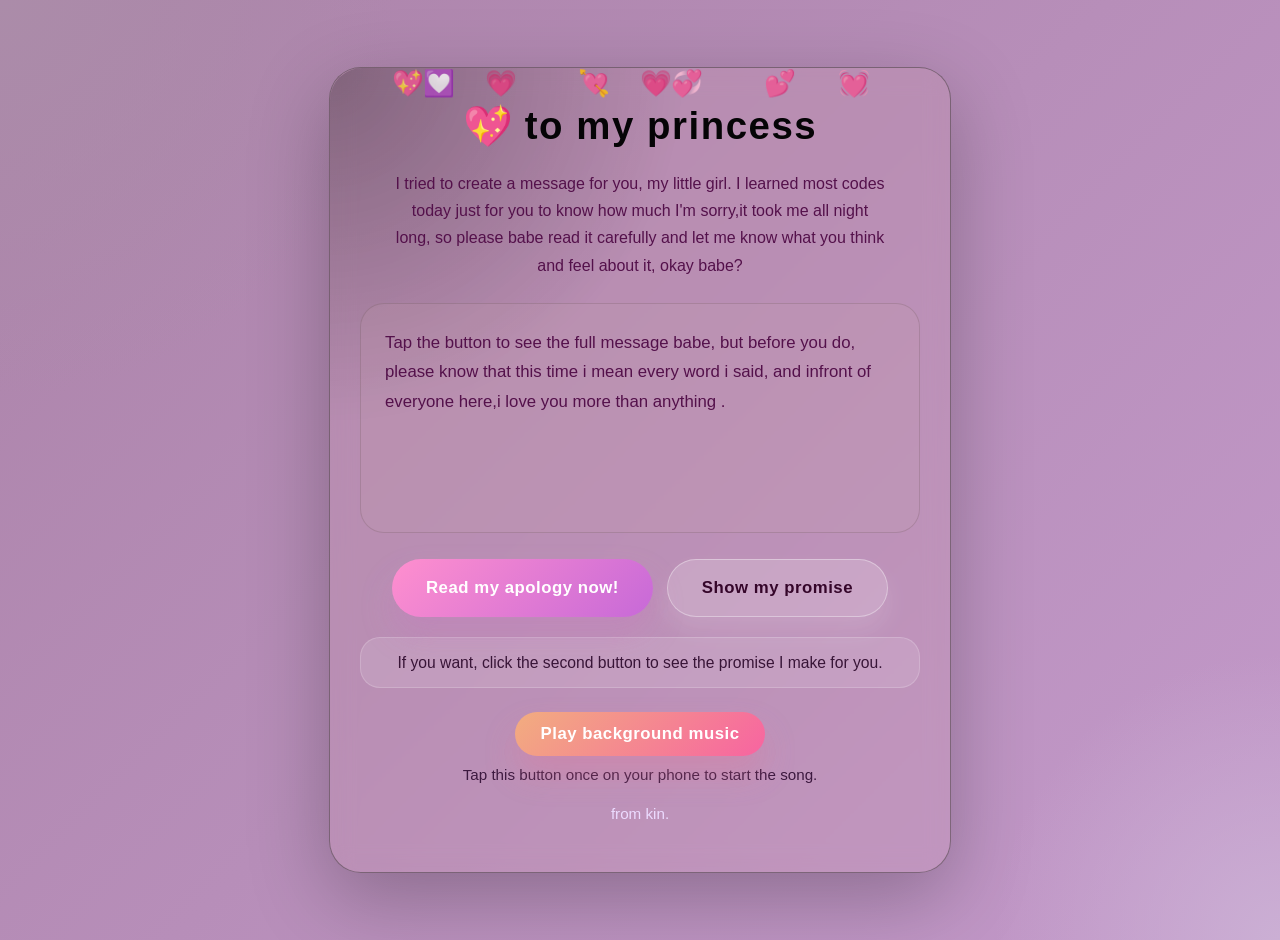
<file: index.html>
<html lang="en">
<head>
    <meta charset="UTF-8">
    <meta name="viewport" content="width=device-width, initial-scale=1.0">
    <title>My Apology Card</title>
    <link rel="stylesheet" href="for you.css">
</head>
<body>
    <div class="page">
        <div class="card">
            <div class="heart-cloud">
                <span>💖</span>
                <span>💗</span>
                <span>💘</span>
                <span>💞</span>
                <span>💕</span>
                <span>💓</span>
                <span>💗</span>
                <span>💟</span>
            </div>
            <div class="card-top">
                <span class="heart">💖</span>
                <h1>to my princess</h1>
            </div>
            <p class="intro">I tried to create a message for you, my little girl. I learned most codes today just for you to know how much I'm sorry,it took me all night long, so please babe read it carefully and let me know what you think and feel about it, okay babe?</p>
            <div id="message">Tap the button to see the full message babe, but before you do, please know that this time i mean every word i said, and infront of everyone here,i love you more than anything .</div>
            <div class="button-row">
                <button onclick="nextMessage()">Read my apology now!</button>
                <button class="secondary" onclick="showPromise()">Show my promise</button>
            </div>
            <div id="promise">If you want, click the second button to see the promise I make for you.</div>
            <div id="response" class="response hidden">
                <p class="question">can you forgive me?</p>
                <div class="response-buttons">
                    <button class="yes" onclick="answerYes()">Yes</button>
                    <button class="no" id="noButton" onmouseover="dodgeNoButton()" onclick="answerNo()">No</button>
                </div>
                <p id="answerText"></p>
            </div>
            <div class="music-controls">
                <button class="play-music" onclick="playMusic()">Play background music</button>
                <p class="music-note">Tap this button once on your phone to start the song.</p>
                <p id="musicStatus" class="music-status"></p>
            </div>
            <p class="footer">from kin.</p>
        </div>
    </div>

    <audio id="bg-audio" loop playsinline preload="auto" style="display:none;">
      <source src="adagio.m4a" type="audio/mp4">
    </audio>
    <script src="for you.js"></script>
</body>
</html>
</file>
<file: for you.css>
body {
    margin: 0;
    min-height: 100vh;
    font-family: 'Segoe UI', Tahoma, Geneva, Verdana, sans-serif;
    background: radial-gradient(circle at top left, #ab8ca9, transparent 25%),
                radial-gradient(circle at bottom right, #cbafd4, transparent 18%),
                linear-gradient(135deg, #ab83a8, #c399ca);
    color: #050406;
}

.page {
    min-height: 100vh;
    display: flex;
    align-items: center;
    justify-content: center;
    padding: 20px;
}

.card {
    position: relative;
    width: min(560px, 100%);
    padding: 35px 30px;
    border-radius: 32px;
    background: rgba(211, 155, 155, 0.12);
    border: 1px solid rgba(60, 56, 56, 0.507);
    box-shadow: 0 25px 80px rgba(0, 0, 0, 0.25);
    backdrop-filter: blur(12px);
    text-align: center;
}

.card::before {
    content: '';
    position: absolute;
    inset: 0;
    border-radius: inherit;
    background: radial-gradient(circle at top left, rgba(0, 0, 0, 0.28), transparent 35%);
    pointer-events: none;
}

.card-top {
    position: relative;
    z-index: 1;
    display: flex;
    align-items: center;
    justify-content: center;
    gap: 12px;
    margin-bottom: 20px;
}

.heart {
    font-size: 40px;
}

h1 {
    margin: 0;
    font-size: clamp(2rem, 3vw, 2.8rem);
    letter-spacing: 0.04em;
}

.intro {
    position: relative;
    z-index: 1;
    margin: 0 auto 24px;
    max-width: 490px;
    font-size: 1rem;
    line-height: 1.7;
    color: #54114b;
}

#message {
    position: relative;
    z-index: 1;
    min-height: 180px;
    margin: 0 auto 26px;
    max-width: 520px;
    padding: 24px;
    border-radius: 24px;
    background: rgba(207, 175, 175, 0.12);
    border: 1px solid rgba(85, 65, 65, 0.2);
    font-size: 1.05rem;
    line-height: 1.75;
    text-align: left;
    color: #54114b;
    transition: color 0.3s ease, background 0.3s ease, transform 0.3s ease;
}

#message:hover {
    color: #ffffff;
    background: rgba(232, 136, 210, 0.25);
    transform: translateY(-2px);
}

button {
    position: relative;
    z-index: 1;
    border: none;
    outline: none;
    background: linear-gradient(135deg, #ff8fce, #c769d8);
    color: #fff;
    padding: 18px 34px;
    border-radius: 999px;
    cursor: pointer;
    font-size: 1.05rem;
    font-weight: 800;
    transition: transform 0.2s ease, box-shadow 0.2s ease, letter-spacing 0.2s ease, background 0.2s ease;
    box-shadow: 0 18px 30px rgba(201, 124, 191, 0.35);
    letter-spacing: 0.03em;
}

button.secondary {
    background: rgba(255, 255, 255, 0.18);
    color: #35062a;
    border: 1px solid rgba(255, 255, 255, 0.35);
    box-shadow: 0 14px 24px rgba(255, 255, 255, 0.12);
}

button:hover {
    transform: translateY(-3px) scale(1.02);
    box-shadow: 0 24px 45px rgba(201, 124, 191, 0.45);
    letter-spacing: 0.05em;
}

.button-row {
    display: flex;
    justify-content: center;
    gap: 14px;
    flex-wrap: wrap;
    margin-top: 16px;
}

#promise {
    margin-top: 20px;
    color: #381537;
    font-size: 0.98rem;
    line-height: 1.6;
    padding: 12px 18px;
    border-radius: 20px;
    background: rgba(255, 255, 255, 0.12);
    border: 1px solid rgba(255, 255, 255, 0.18);
}

.response {
    margin-top: 24px;
    padding: 18px 20px;
    border-radius: 26px;
    background: rgba(255, 255, 255, 0.15);
    border: 1px solid rgba(255, 255, 255, 0.22);
    color: #48184a;
}

.response.hidden {
    display: none;
}

.response .question {
    margin: 0 0 14px;
    font-size: 1.05rem;
    font-weight: 700;
}

.response-buttons {
    display: flex;
    justify-content: center;
    gap: 16px;
    flex-wrap: wrap;
}

.response-buttons button {
    min-width: 120px;
}

button.yes {
    background: linear-gradient(135deg, #49c7a3, #2a8f6a);
    color: white;
}

button.no {
    background: linear-gradient(135deg, #ff6f8f, #d23d71);
    color: white;
    position: relative;
}

#answerText {
    margin-top: 16px;
    font-size: 0.98rem;
    color: #2f173e;
}

.music-controls {
    margin-top: 24px;
    text-align: center;
}

.play-music {
    background: linear-gradient(135deg, #f2ad7f, #f764a1);
    color: white;
    padding: 12px 26px;
    border-radius: 999px;
    border: none;
    cursor: pointer;
    font-weight: 700;
    box-shadow: 0 18px 30px rgba(228, 121, 156, 0.35);
    transition: transform 0.2s ease, box-shadow 0.2s ease;
}

.play-music:hover {
    transform: translateY(-2px);
    box-shadow: 0 22px 36px rgba(228, 121, 156, 0.45);
}

.music-note {
    margin-top: 10px;
    color: #3c193f;
    font-size: 0.95rem;
}

.music-status {
    margin-top: 8px;
    color: #5f2458;
    font-size: 0.95rem;
}

.heart-cloud {
    position: absolute;
    inset: 0;
    overflow: hidden;
    pointer-events: none;
}

.heart-cloud span {
    position: absolute;
    font-size: 1.6rem;
    opacity: 0.8;
    animation: floatHearts 5s linear infinite;
}

.heart-cloud span:nth-child(1) {
    left: 10%;
    animation-duration: 6s;
    animation-delay: 0s;
}

.heart-cloud span:nth-child(2) {
    left: 25%;
    animation-duration: 5.5s;
    animation-delay: 0.5s;
}

.heart-cloud span:nth-child(3) {
    left: 40%;
    animation-duration: 6.3s;
    animation-delay: 1.2s;
}

.heart-cloud span:nth-child(4) {
    left: 55%;
    animation-duration: 5.2s;
    animation-delay: 0.8s;
}

.heart-cloud span:nth-child(5) {
    left: 70%;
    animation-duration: 6.5s;
    animation-delay: 1s;
}

.heart-cloud span:nth-child(6) {
    left: 82%;
    animation-duration: 5.7s;
    animation-delay: 1.5s;
}

.heart-cloud span:nth-child(7) {
    left: 50%;
    animation-duration: 6.1s;
    animation-delay: 0.2s;
}

.heart-cloud span:nth-child(8) {
    left: 15%;
    animation-duration: 5.8s;
    animation-delay: 1s;
}

@keyframes floatHearts {
    0% {
        transform: translateY(100px) scale(0.9);
        opacity: 0;
    }
    20% {
        opacity: 0.8;
    }
    100% {
        transform: translateY(-220px) scale(1.2);
        opacity: 0;
    }
}

.footer {
    margin-top: 22px;
    position: relative;
    z-index: 1;
    color: #ecdbff;
    font-size: 0.95rem;
}
</file>
